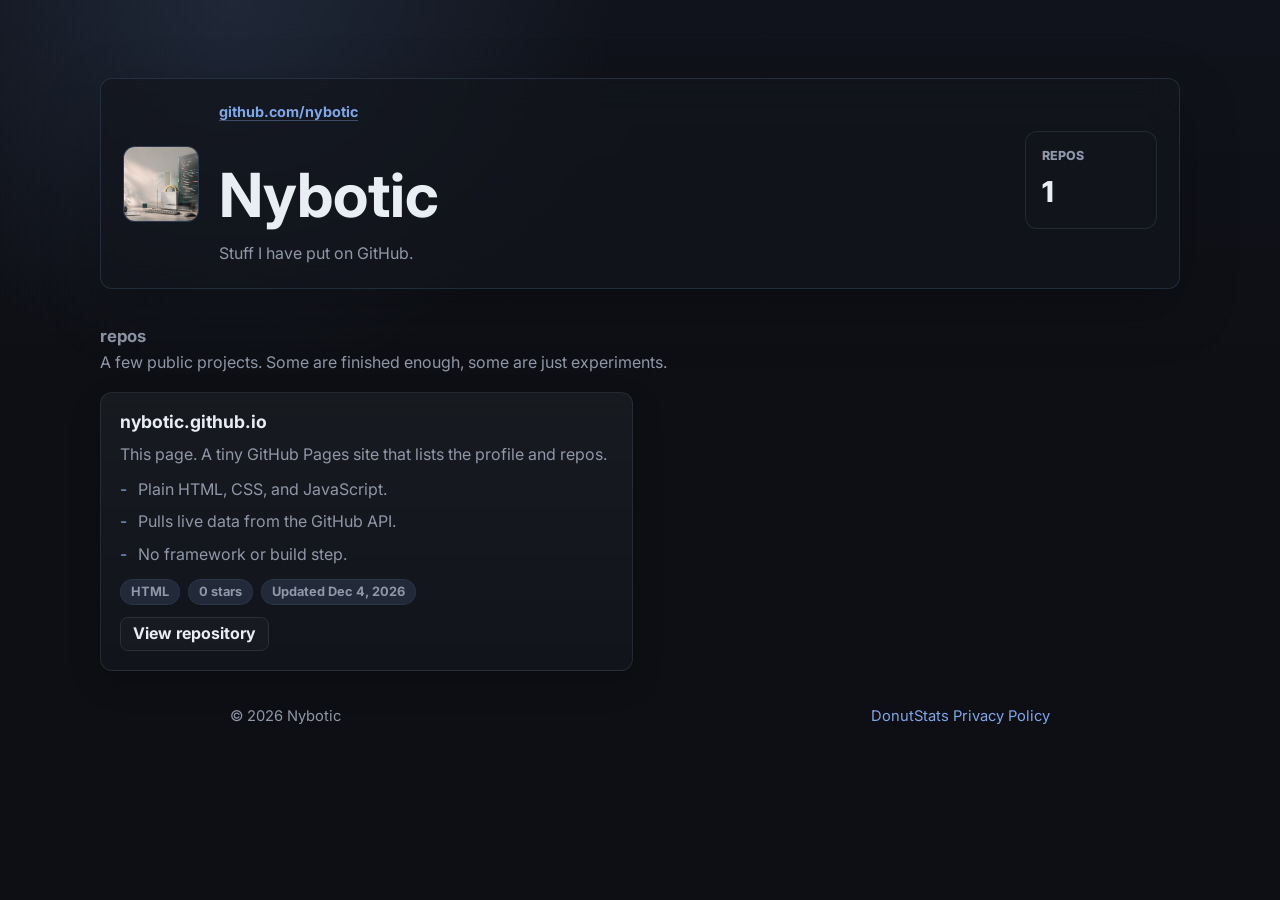
<file: index.html>
<!doctype html>
<html lang="en">
  <head>
    <meta charset="utf-8">
    <meta name="viewport" content="width=device-width, initial-scale=1">
    <meta name="description" content="Nybotic's GitHub projects.">
    <title>Nybotic</title>
    <link rel="preconnect" href="https://fonts.googleapis.com">
    <link rel="preconnect" href="https://fonts.gstatic.com" crossorigin>
    <link href="https://fonts.googleapis.com/css2?family=Inter:wght@400;500;600;700;800&display=swap" rel="stylesheet">
    <link rel="stylesheet" href="styles.css">
  </head>
  <body>
    <main class="page">
      <section class="profile reveal" aria-labelledby="profile-name">
        <img class="avatar" id="avatar" src="assets/hero-visual.png" alt="Nybotic GitHub avatar">
        <div class="profile-copy">
          <p class="handle"><a href="https://github.com/nybotic" target="_blank" rel="noreferrer">github.com/nybotic</a></p>
          <div class="profile-title-row">
            <h1 id="profile-name">Nybotic</h1>
            <dl class="stats" aria-label="GitHub repository count">
              <dt>Repos</dt>
              <dd id="repo-count">--</dd>
            </dl>
          </div>
          <p id="profile-bio">Stuff I have put on GitHub.</p>
        </div>
      </section>

      <section class="repos" aria-labelledby="repos-title">
        <h2 id="repos-title">repos</h2>
        <p class="section-note">A few public projects. Some are finished enough, some are just experiments.</p>
        <div class="repo-list" id="repo-list" aria-live="polite">
          <article class="repo loading">
            <h3>Loading repositories</h3>
            <p>Fetching public repos from GitHub.</p>
          </article>
        </div>
      </section>
    </main>

    <footer>
      <span>© <span id="year"></span> Nybotic</span>
      <a href="donutstatsextension-privacy.html">DonutStats Privacy Policy</a>
    </footer>

    <script src="script.js"></script>
  </body>
</html>
</file>
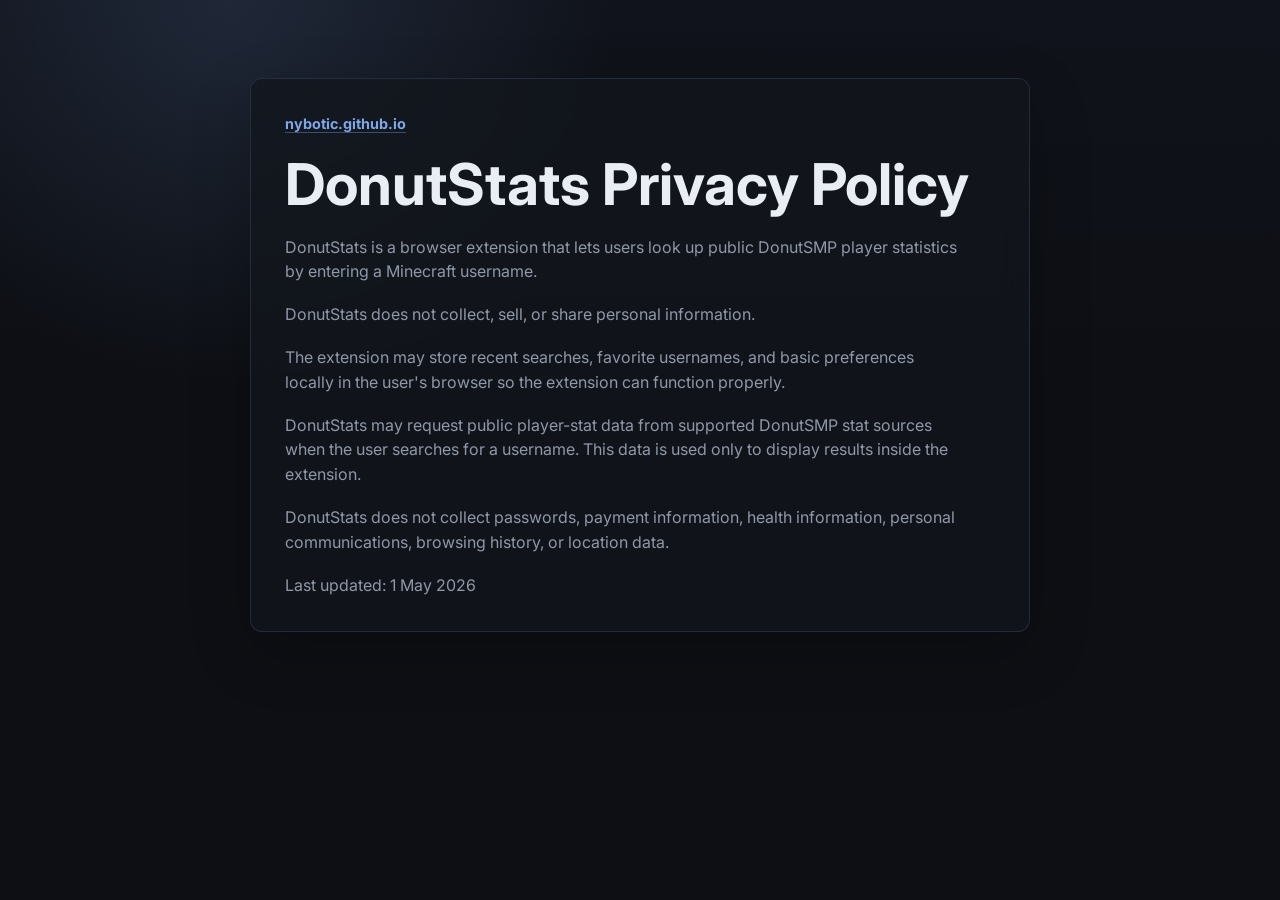
<file: donutstatsextension-privacy.html>
<!doctype html>
<html lang="en">
  <head>
    <meta charset="utf-8">
    <meta name="viewport" content="width=device-width, initial-scale=1">
    <meta name="description" content="DonutStats privacy policy.">
    <title>DonutStats Privacy Policy</title>
    <link rel="preconnect" href="https://fonts.googleapis.com">
    <link rel="preconnect" href="https://fonts.gstatic.com" crossorigin>
    <link href="https://fonts.googleapis.com/css2?family=Inter:wght@400;500;600;700;800&display=swap" rel="stylesheet">
    <link rel="stylesheet" href="styles.css">
  </head>
  <body>
    <main class="page policy-page">
      <article class="policy-card">
        <p class="handle"><a href="index.html">nybotic.github.io</a></p>
        <h1>DonutStats Privacy Policy</h1>

        <p>DonutStats is a browser extension that lets users look up public DonutSMP player statistics by entering a Minecraft username.</p>

        <p>DonutStats does not collect, sell, or share personal information.</p>

        <p>The extension may store recent searches, favorite usernames, and basic preferences locally in the user's browser so the extension can function properly.</p>

        <p>DonutStats may request public player-stat data from supported DonutSMP stat sources when the user searches for a username. This data is used only to display results inside the extension.</p>

        <p>DonutStats does not collect passwords, payment information, health information, personal communications, browsing history, or location data.</p>

        <p>Last updated: 1 May 2026</p>
      </article>
    </main>
  </body>
</html>
</file>
<file: styles.css>
:root {
  color-scheme: dark;
  --bg: #0d0f14;
  --panel: #13161d;
  --panel-soft: #191d26;
  --text: #e9edf4;
  --muted: #8f98a8;
  --line: #2a2f3a;
  --accent: #7ea7e8;
  --accent-soft: rgba(126, 167, 232, 0.14);
}

* {
  box-sizing: border-box;
}

body {
  margin: 0;
  min-height: 100vh;
  background:
    radial-gradient(circle at 18% 0%, rgba(126, 167, 232, 0.14), transparent 24rem),
    linear-gradient(180deg, #10131b 0%, var(--bg) 42%);
  color: var(--text);
  font-family: Inter, system-ui, -apple-system, BlinkMacSystemFont, "Segoe UI", sans-serif;
  line-height: 1.55;
}

a {
  color: inherit;
  text-decoration: none;
}

.page {
  width: min(1080px, calc(100% - 36px));
  margin: 0 auto;
  padding: clamp(36px, 7vw, 78px) 0 34px;
}

.profile {
  display: grid;
  grid-template-columns: 76px minmax(0, 1fr);
  gap: 20px;
  align-items: center;
  padding: 22px;
  border: 1px solid rgba(126, 167, 232, 0.16);
  border-radius: 12px;
  background: rgba(19, 22, 29, 0.72);
  box-shadow: 0 20px 60px rgba(0, 0, 0, 0.22);
  backdrop-filter: blur(16px);
}

.avatar {
  width: 76px;
  aspect-ratio: 1;
  border: 1px solid rgba(126, 167, 232, 0.24);
  border-radius: 12px;
  object-fit: cover;
  background: var(--panel);
}

.handle {
  margin: 0 0 8px;
  color: var(--accent);
  font-size: 0.9rem;
  font-weight: 700;
}

.handle a {
  border-bottom: 1px solid rgba(126, 167, 232, 0.38);
}

.handle a:hover {
  border-bottom-color: var(--accent);
}

h1,
h2,
h3,
p {
  overflow-wrap: anywhere;
}

h1,
h2,
h3 {
  margin: 0;
  line-height: 1.1;
  letter-spacing: 0;
}

h1 {
  font-size: clamp(2.2rem, 6vw, 3.8rem);
}

h2 {
  font-size: 1.05rem;
}

h3 {
  font-size: 1.1rem;
}

.profile-title-row {
  display: flex;
  align-items: end;
  justify-content: space-between;
  gap: 18px;
}

.profile-copy p:not(.handle) {
  max-width: 62ch;
  margin: 12px 0 0;
  color: var(--muted);
}

.repo-link {
  display: inline-flex;
  min-height: 34px;
  align-items: center;
  border: 1px solid var(--line);
  border-radius: 8px;
  padding: 0 12px;
  color: var(--text);
  font-weight: 700;
}

.repo-link:hover {
  border-color: var(--accent);
}

.stats {
  min-width: 132px;
  margin: 0;
  border: 1px solid rgba(126, 167, 232, 0.14);
  border-radius: 12px;
  padding: 14px 16px;
  background: rgba(19, 22, 29, 0.72);
}

dt {
  color: var(--muted);
  font-size: 0.78rem;
  font-weight: 800;
  text-transform: uppercase;
}

dd {
  margin: 4px 0 0;
  font-size: 1.8rem;
  font-weight: 800;
}

.repos {
  margin-top: 38px;
}

.repos h2 {
  margin-bottom: 10px;
  color: var(--muted);
}

.section-note {
  max-width: 62ch;
  margin: -6px 0 18px;
  color: var(--muted);
}

.repo-list {
  display: grid;
  grid-template-columns: repeat(2, minmax(0, 1fr));
  gap: 14px;
}

.repo {
  display: grid;
  gap: 10px;
  border: 1px solid rgba(143, 152, 168, 0.16);
  border-radius: 12px;
  padding: 19px;
  background:
    linear-gradient(180deg, rgba(255, 255, 255, 0.025), transparent),
    rgba(19, 22, 29, 0.86);
  box-shadow: 0 12px 32px rgba(0, 0, 0, 0.16);
  transition: border-color 160ms ease, transform 160ms ease, background 160ms ease;
}

.repo:hover {
  border-color: rgba(126, 167, 232, 0.48);
  background:
    linear-gradient(180deg, rgba(126, 167, 232, 0.05), transparent),
    rgba(19, 22, 29, 0.96);
  transform: translateY(-1px);
}

.repo p {
  margin: 0;
  color: var(--muted);
}

.repo-detail {
  color: #c8d0de;
}

.repo-points {
  display: grid;
  gap: 8px;
  margin: 0;
  padding: 0;
  list-style: none;
}

.repo-points li {
  position: relative;
  padding-left: 18px;
  color: var(--muted);
}

.repo-points li::before {
  position: absolute;
  left: 0;
  color: var(--accent);
  content: "-";
}

.repo-meta {
  display: flex;
  flex-wrap: wrap;
  gap: 8px;
  margin-top: 2px;
}

.tag {
  display: inline-flex;
  min-height: 26px;
  align-items: center;
  border: 1px solid rgba(126, 167, 232, 0.08);
  border-radius: 999px;
  padding: 0 10px;
  background: var(--accent-soft);
  color: var(--muted);
  font-size: 0.8rem;
  font-weight: 700;
}

.repo-link {
  width: max-content;
  margin-top: 2px;
  background: rgba(255, 255, 255, 0.02);
}

footer {
  display: flex;
  align-items: center;
  justify-content: space-between;
  gap: 16px;
  width: min(820px, calc(100% - 36px));
  margin: 0 auto;
  padding: 0 0 30px;
  color: var(--muted);
  font-size: 0.92rem;
}

footer a {
  color: var(--accent);
}

footer a:hover {
  text-decoration: underline;
}

.policy-page {
  width: min(780px, calc(100% - 36px));
}

.policy-card {
  display: grid;
  gap: 18px;
  padding: clamp(22px, 5vw, 34px);
  border: 1px solid rgba(126, 167, 232, 0.16);
  border-radius: 12px;
  background: rgba(19, 22, 29, 0.78);
  box-shadow: 0 20px 60px rgba(0, 0, 0, 0.22);
  backdrop-filter: blur(16px);
}

.policy-card h1 {
  font-size: clamp(2rem, 6vw, 3.6rem);
}

.policy-card p {
  max-width: 68ch;
  margin: 0;
  color: var(--muted);
}

.policy-card .handle {
  color: var(--accent);
}

.reveal {
  opacity: 0;
  transform: translateY(8px);
  transition: opacity 280ms ease, transform 280ms ease;
}

.reveal.visible {
  opacity: 1;
  transform: translateY(0);
}

@media (max-width: 620px) {
  .profile {
    grid-template-columns: 1fr;
  }

  .profile-title-row {
    align-items: start;
    flex-direction: column;
  }

  .stats {
    width: 100%;
  }

  .repo-list {
    grid-template-columns: 1fr;
  }

  footer {
    align-items: flex-start;
    flex-direction: column;
  }
}

@media (prefers-reduced-motion: reduce) {
  *,
  *::before,
  *::after {
    scroll-behavior: auto !important;
    transition-duration: 1ms !important;
  }

  .reveal {
    opacity: 1;
    transform: none;
  }
}
</file>
